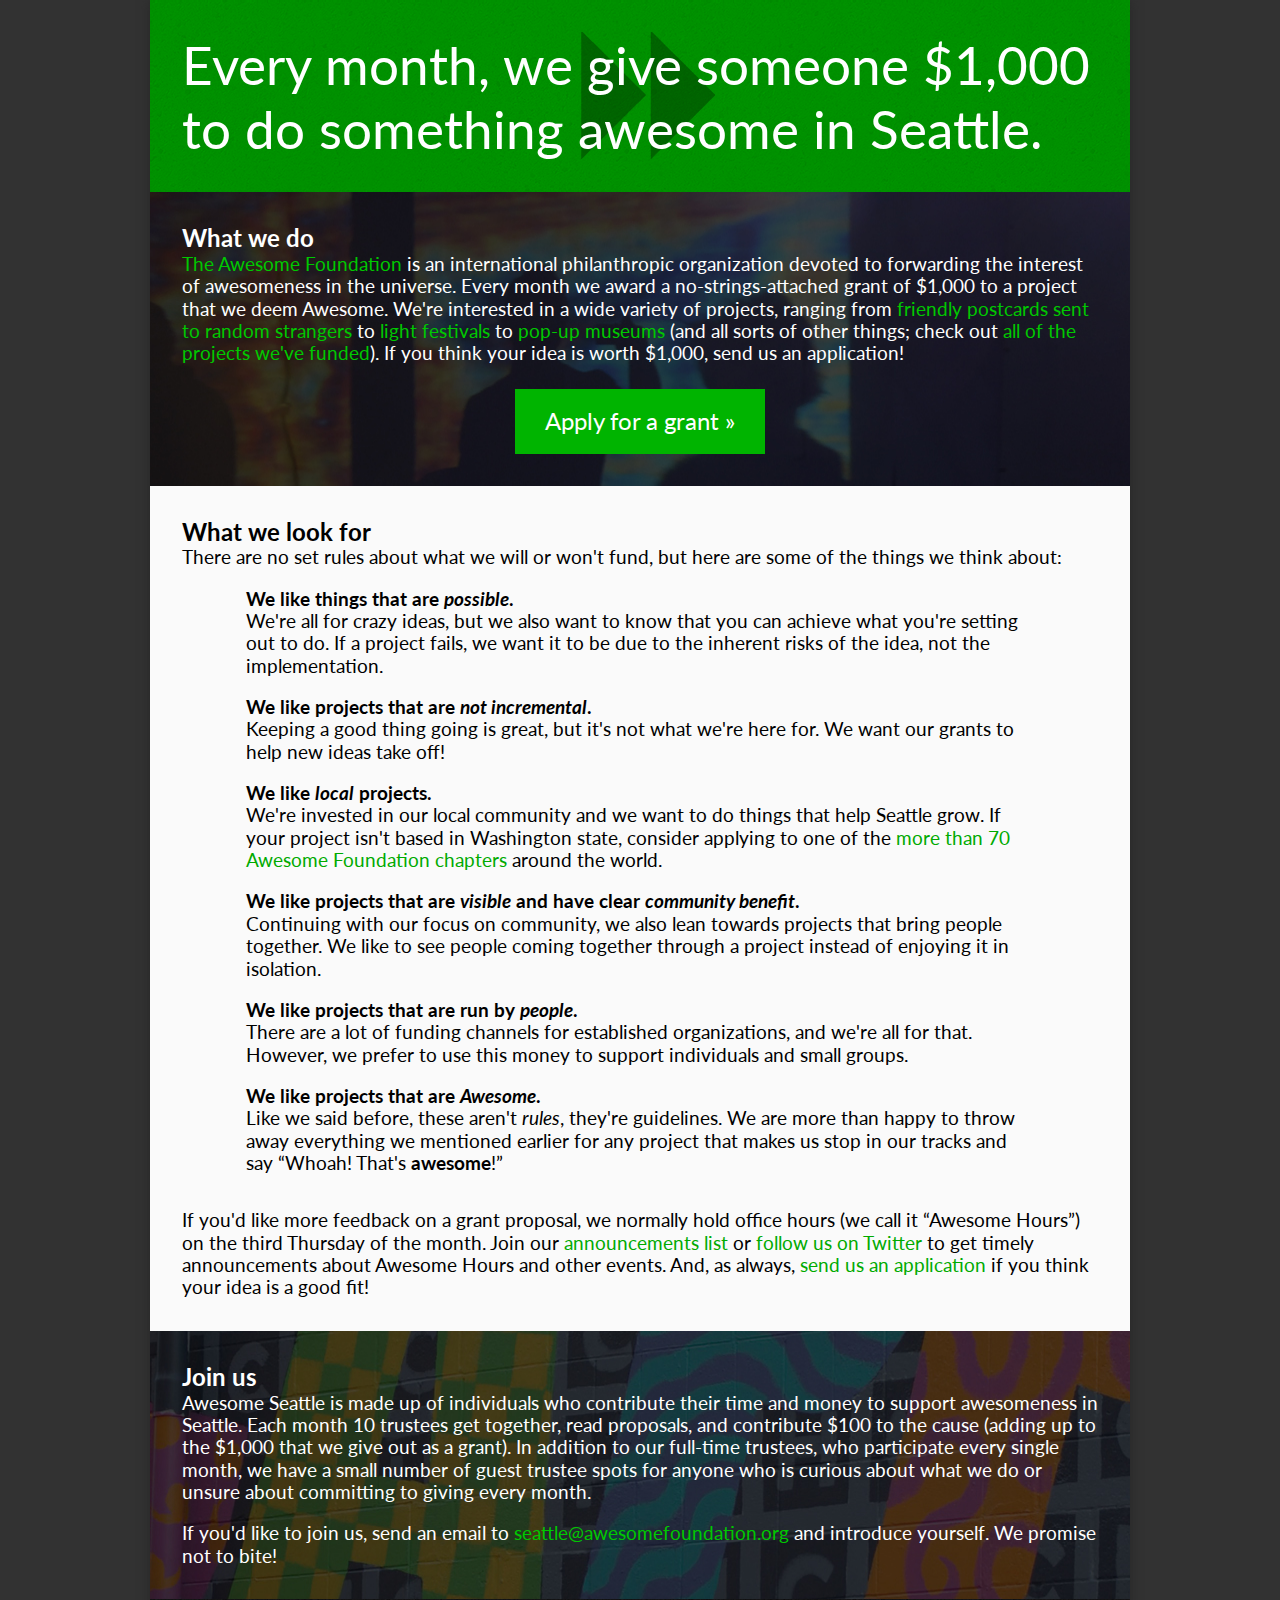
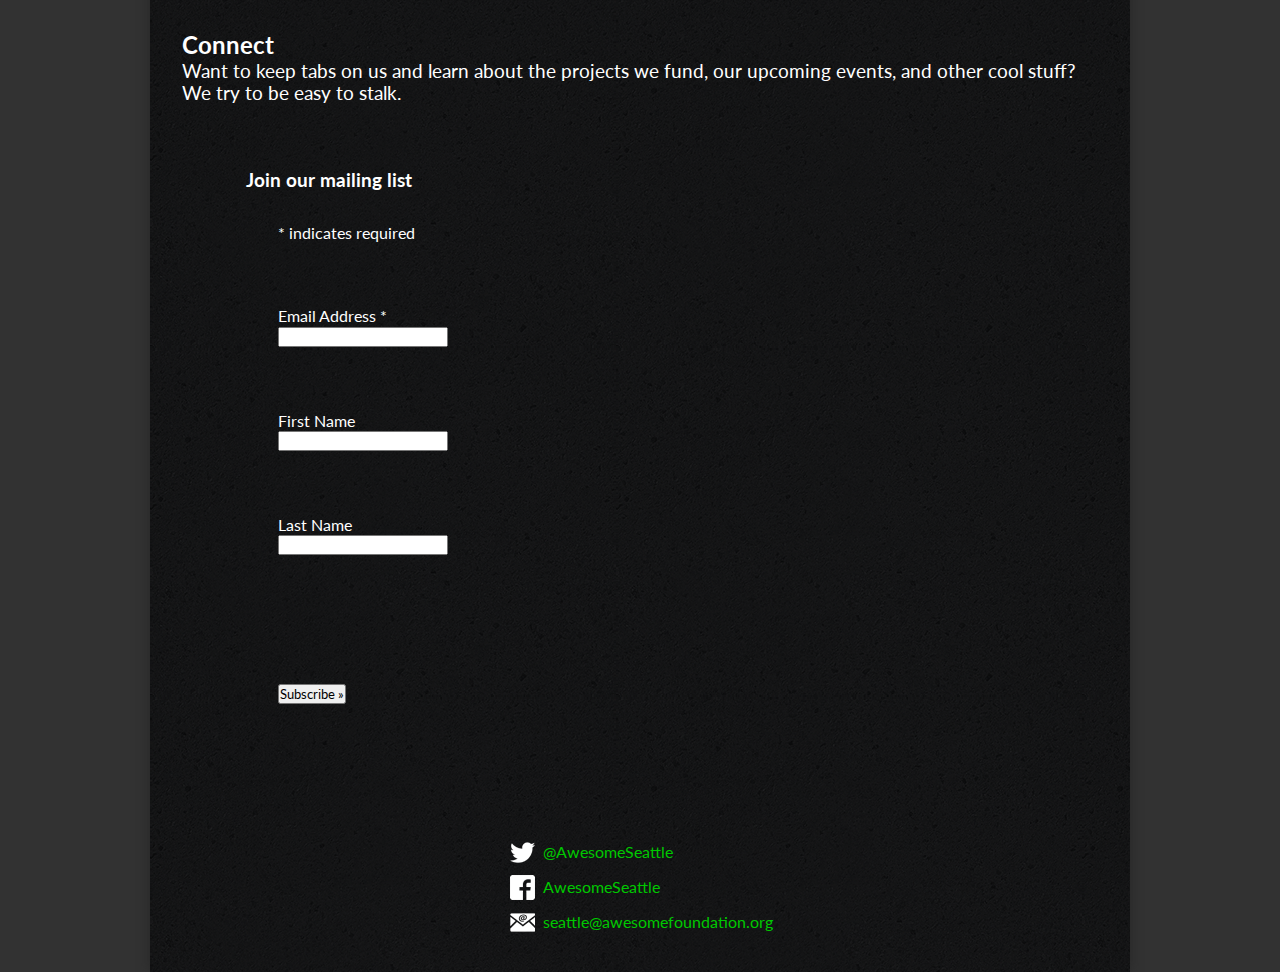
<file: index.html>
<!DOCTYPE html>

<html>
<head>
	<title>Awesome Seattle</title>

	<!-- import stylesheet -->
	<link rel="stylesheet" href="main.css">

	<!-- import favicon -->
	<link rel="shortcut icon" href="/favicon.ico" type="image/x-icon">
	<link rel="icon" href="/favicon.ico" type="image/x-icon">

	<!-- meta information -->
	<meta name="viewport" content="width=device-width, initial-scale=1, maximum-scale=1">
	<meta name="description" content="$1000 microgrants to support Awesome projects in Seattle and the Pacific Northwest.">
	<meta name="keywords" content="awesome, awesome foundation, seattle, grants, philanthropy">
	<script>
  (function(i,s,o,g,r,a,m){i['GoogleAnalyticsObject']=r;i[r]=i[r]||function(){
  (i[r].q=i[r].q||[]).push(arguments)},i[r].l=1*new Date();a=s.createElement(o),
  m=s.getElementsByTagName(o)[0];a.async=1;a.src=g;m.parentNode.insertBefore(a,m)
  })(window,document,'script','//www.google-analytics.com/analytics.js','ga');

  ga('create', 'UA-43270006-1', 'auto');
  ga('send', 'pageview');
	</script>
</head>

<body>
	<div id="header">
		<p>Every month, we give someone $1,000 to do something awesome in Seattle.</p>
	</div>

	<div id="description">
		<h2>What we do</h2>

		<p><a href="http://www.awesomefoundation.org/" title="The global Awesome Foundation">The Awesome Foundation</a> is an international philanthropic organization devoted to forwarding the interest of awesomeness in the universe. Every month we award a no-strings-attached grant of $1,000 to a project that we deem Awesome. We&apos;re interested in a wide variety of projects, ranging from <a href="http://from.postcardsfromfarraway.org/" title="Postcards From Farr Away">friendly postcards sent to random strangers</a> to <a href="http://www.onnof.us/" title="Onn/Of light festival">light festivals</a> to <a href="http://popupmuseum.blogspot.com/p/testing.html" title="The Pop-Up Museum">pop-up museums</a> (and all sorts of other things; check out <a href="http://www.awesomefoundation.org/en/chapters/seattle" title="Awesome Seattle projects">all of the projects we&apos;ve funded</a>). If you think your idea is worth $1,000, send us an application!</p>

		<a href="http://www.awesomefoundation.org/en/submissions/new?chapter=seattle" class="button">Apply for a grant &raquo;</a>
	</div>

	<div id="projects">
		<h2>What we look for</h2>

		<p>There are no set rules about what we will or won&apos;t fund, but here are some of the things we think about:</p>

		<div class="inset">
			<h3>We like things that are <em>possible</em>.</h3>
			<p>We&apos;re all for crazy ideas, but we also want to know that you can achieve what you&apos;re setting out to do. If a project fails, we want it to be due to the inherent risks of the idea, not the implementation.</p>
			
			<h3>We like projects that are <em>not incremental</em>.</h3>
			<p>Keeping a good thing going is great, but it&apos;s not what we&apos;re here for. We want our grants to help new ideas take off!</p>
	
			<h3>We like <em>local</em> projects.</h3>
			<p>We&apos;re invested in our local community and we want to do things that help Seattle grow. If your project isn&apos;t based in Washington state, consider applying to one of the <a href="http://www.awesomefoundation.org/en/chapters" title="Awesome Foundation chapters around the world">more than 70 Awesome Foundation chapters</a> around the world.</p>
	
			<h3>We like projects that are <em>visible</em> and have clear <em>community benefit</em>.</h3>
			<p>Continuing with our focus on community, we also lean towards projects that bring people together. We like to see people coming together through a project instead of enjoying it in isolation.</p>
	
			<h3>We like projects that are run by <em>people</em>.</h3>
			<p>There are a lot of funding channels for established organizations, and we&apos;re all for that. However, we prefer to use this money to support individuals and small groups.</p>
	
			<h3>We like projects that are <em>Awesome</em>.</h3>
			<p>Like we said before, these aren&apos;t <em>rules</em>, they&apos;re guidelines. We are more than happy to throw away everything we mentioned earlier for any project that makes us stop in our tracks and say &ldquo;Whoah! That&apos;s <strong>awesome</strong>!&rdquo;</p>
		</div>

		<p>If you&apos;d like more feedback on a grant proposal, we normally hold office hours (we call it &ldquo;Awesome Hours&rdquo;) on the third Thursday of the month. Join our <a href="http://groups.google.com/group/AFSEA-announce">announcements list</a> or <a href="http://twitter.com/awesomeseattle">follow us on Twitter</a> to get timely announcements about Awesome Hours and other events. And, as always, <a href="http://www.awesomefoundation.org/en/submissions/new?chapter=seattle" title="Apply for grant!">send us an application</a> if you think your idea is a good fit!</p>
	</div>

	<div id="trustees">
		<h2>Join us</h2>

		<p>Awesome Seattle is made up of individuals who contribute their time and money to support awesomeness in Seattle. Each month 10 trustees get together, read proposals, and contribute $100 to the cause (adding up to the $1,000 that we give out as a grant). In addition to our full-time trustees, who participate every single month, we have a small number of guest trustee spots for anyone who is curious about what we do or unsure about committing to giving every month.</p>

		<p>If you&apos;d like to join us, send an email to <a href="mailto:seattle@awesomefoundation.org">seattle@awesomefoundation.org</a> and introduce yourself. We promise not to bite!</p>
	</div>

	<div id="connect">
		<h2>Connect</h2>

		<p>Want to keep tabs on us and learn about the projects we fund, our upcoming events, and other cool stuff? We try to be easy to stalk.</p>

		<!-- Begin MailChimp Signup Form -->
		<div id="mc_embed_signup">
			<form action="//awesomeseattle.us11.list-manage.com/subscribe/post?u=3a42c03e98adf5673ec0bcb2a&amp;id=e1a481ce71" method="post" id="mc-embedded-subscribe-form" name="mc-embedded-subscribe-form" class="validate" target="_blank" novalidate>
			    <div id="mc_embed_signup_scroll">
					<h3>Join our mailing list</h3>
					
					<div class="indicates-required">
						<span class="asterisk">*</span> indicates required
					</div>

					<div class="mc-field-group">
						<label for="mce-EMAIL">Email Address  <span class="asterisk">*</span>
						</label><br/>
						<input type="email" value="" name="EMAIL" class="required email" id="mce-EMAIL">
					</div>

					<div class="mc-field-group">
						<label for="mce-FNAME">First Name </label><br/>
						<input type="text" value="" name="FNAME" class="" id="mce-FNAME">
					</div>

					<div class="mc-field-group">
						<label for="mce-LNAME">Last Name </label><br/>
						<input type="text" value="" name="LNAME" class="" id="mce-LNAME">
					</div>

					<div id="mce-responses" class="clear">
						<div class="response" id="mce-error-response" style="display:none"></div>
						<div class="response" id="mce-success-response" style="display:none"></div>
					</div>    <!-- real people should not fill this in and expect good things - do not remove this or risk form bot signups-->

			    	<div style="position: absolute; left: -5000px;"><input type="text" name="b_3a42c03e98adf5673ec0bcb2a_e1a481ce71" tabindex="-1" value=""></div>

			    	<div class="clear">
			    		<input type="submit" value="Subscribe &raquo;" name="subscribe" id="mc-embedded-subscribe" class="button">
		    		</div>
			    </div>
			</form>
		</div>
		<!--End mc_embed_signup-->

		<br/>

		<ul>
			<li><a href="http://twitter.com/awesomeseattle" class="twitter">@AwesomeSeattle</a></li>
			<li><a href="https://www.facebook.com/AwesomeSeattle" class="facebook">AwesomeSeattle</a></li>
			<li><a href="mailto:seattle@awesomefoundation.org" class="email">seattle@awesomefoundation.org</a></li>
		</ul>
	</div>
</body>
</html>
</file>
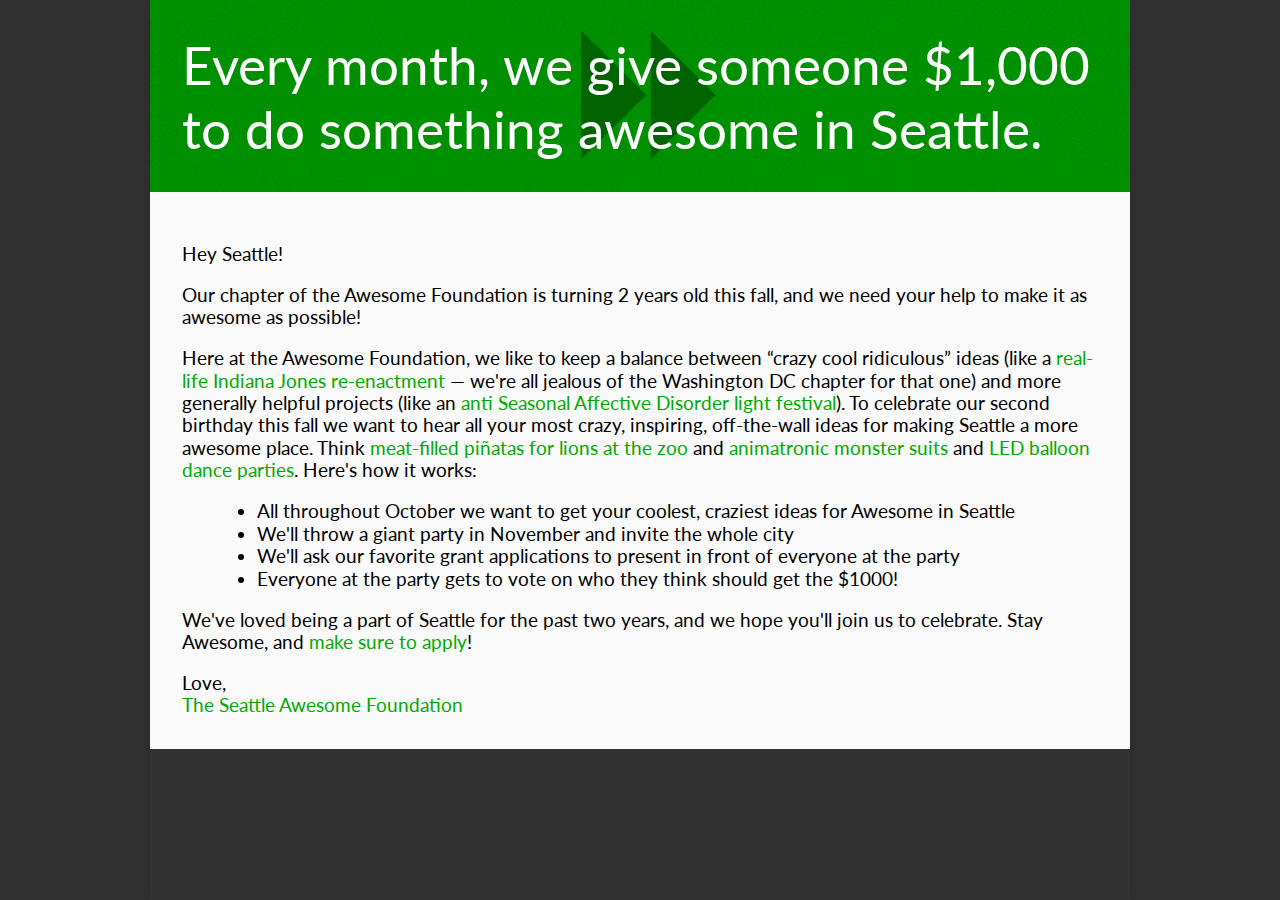
<file: challenge/index.html>
<html>
<head>
	<title>Awesome Challenge Month</title>

	<!-- import stylesheet -->
	<link rel="stylesheet" href="../main.css">

	<!-- import favicon -->
	<link rel="shortcut icon" href="../favicon.ico" type="image/x-icon">
	<link rel="icon" href="../favicon.ico" type="image/x-icon">

	<!-- meta information -->
	<meta name="viewport" content="width=device-width, initial-scale=1, maximum-scale=1">
	<meta name="description" content="$1000 microgrants to support Awesome projects in Seattle and the Pacific Northwest.">
	<meta name="keywords" content="awesome, awesome foundation, seattle, grants, philanthropy">
</head>

<body>
	<div id="header">
		<p>Every month, we give someone $1,000 to do something awesome in Seattle.</p>
	</div>

	<div id="projects">
		<p>Hey Seattle!</p>

		<p>Our chapter of the Awesome Foundation is turning 2 years old this fall, and we need your help to make it as awesome as possible!</p>

		<p>Here at the Awesome Foundation, we like to keep a balance between &ldquo;crazy cool ridiculous&rdquo; ideas (like a <a href="http://blog.awesomefoundation.org/2011/08/27/indiana-jones-and-the-alley-of-doom/">real-life Indiana Jones re-enactment</a> &mdash; we&apos;re all jealous of the Washington DC chapter for that one) and more generally helpful projects (like an <a href="http://www.awesomefoundation.org/en/projects/7020-of-onn">anti Seasonal Affective Disorder light festival</a>). To celebrate our second birthday this fall we want to hear all your most crazy, inspiring, off-the-wall ideas for making Seattle a more awesome place. Think <a href="http://www.awesomefoundation.org/en/projects/16881-meat-filled-zebra-pinatas">meat-filled pi&ntilde;atas for lions at the zoo</a> and <a href="http://animatronicmonstersuit.tumblr.com/">animatronic monster suits</a> and <a href="http://youtu.be/bZFJgNjDPKQ">LED balloon dance parties</a>. Here&apos;s how it works:</p>

		<ul>
			<li>All throughout October we want to get your coolest, craziest ideas for Awesome in Seattle</li>
			<li>We&apos;ll throw a giant party in November and invite the whole city</li>
			<li>We&apos;ll ask our favorite grant applications to present in front of everyone at the party</li>
			<li>Everyone at the party gets to vote on who they think should get the $1000!</li>
		</ul>

		<p>We&apos;ve loved being a part of Seattle for the past two years, and we hope you&apos;ll join us to celebrate. Stay Awesome, and <a href="http://www.awesomefoundation.org/en/submissions/new?chapter=seattle">make sure to apply</a>!</p>

		<p>
			Love,<br>
			<a href="http://awesomeseattle.org">The Seattle Awesome Foundation</a>
		</p>
	</div>

	<script type="text/javascript">var _gaq=_gaq||[];_gaq.push(['_trackPageview']);(function(){var ga=document.createElement('script');ga.type='text/javascript';ga.async=true;ga.src='http://www.google-analytics.com/ga.js';var s=document.getElementsByTagName('script')[0];s.parentNode.insertBefore(ga,s);})();</script>
</body>
</html>
</file>
<file: main.css>
/*
	AWESOME SEATTLE main site
	all content, minus that attributed below, and code belongs to Awesome Seattle

	background images:
	Onn/Of photograph CC-BY Andy Pixel (http://www.flickr.com/photos/smull/)
	Capitol Club mural photograph CC-BY Nikki Lee (http://nicoleblee.com)

	icons:
	email CC Douglas Nash (http://thenounproject.com/dougthenash)
	Twitter and Facebook icons courtesy of their respective companies
*/


@import url(http://fonts.googleapis.com/css?family=Lato:300,300italic);

/* CSS RESET AND BASE STYLE */
* {
	padding: 0;
	margin: 0;
	font-family: 'Lato', sans-serif;
	font-style: normal;
	line-height: 120%;
}

p {
	margin: 1em auto 0 auto;
	max-width: 50em;
	font-size: 14pt;
}

h2+p, h3+p {
	margin-top: 0;
}

em {
	font-style: italic;
}

strong {
	font-style: bold;
}

/* base link styling */
a {
	color: rgb(0, 200, 0);
	text-decoration: none;
}

a:hover, a:active {
	color: rgb(0, 170, 0);
	text-decoration: underline;
}

#projects a {
	color: rgb(0, 170, 0);
}

#projects a:hover, #projects a:active {
	color: rgb(0, 190, 0);
}

a.button {
	display: inline-block;
	text-align: center;
	margin: 1em auto auto auto;
	padding: .75em 1.25em;
	font-size: 150%;

	color: white;
	background-color: rgb(0, 180, 0);
}

a:hover.button, a:active.button {
	background-color: rgb(0, 200, 0);
	text-decoration: none;
}

#connect a {
	display: inline-block;
	padding-left: 35px;
	padding-top: 2px;
	height: 23px;
	margin: 5px auto;
	background-image: url("img/social_sprite.png");
	background-repeat: no-repeat;
}

a.twitter {
	background-position: 2px center;
}

a.facebook {
	background-position: 2px bottom;
}

a.email {
	background-position: 2px top;
}

/* base div styling */
div {
	padding: 2em;
}

#header {
	background-image: url("img/asfalt_green.png");
	color: white;
}

#header p {
	font-size: 2em;
	margin: 0;
}

#description {
	text-align: center;
}

#description h2, #description p {
	text-align: left;
}

#projects {
	background-color: rgb(250,250,250);
}

#projects .inset {
	margin: -2em 2em -1em 2em;
}

#projects h3 {
	margin-top: 1em;
}

#projects ul {
	font-size: 14pt;
	margin: 1em 4em;
}

#connect {
	text-align: center;
	background-image: url("img/asfalt.png");
	color: white;
}

#connect * {
	text-align: left;
}

#connect ul {
	margin-top: 1em;
	display: inline-block;
	list-style-type: none;
}

/* MOBILE VERSION */
@media (max-width: 767px) {
	#header {}

	#description {		
		background-image: url("img/onnof_small.jpg");
		background-position: center;
		color: white;
	}

	#projects {
	}

	#projects .inset {
		padding: 0;
		margin: 0 1.5em 1em 1.5em;
	}

	#trustees {
		background-image: url("img/mural_small.jpg");
		background-position: center;
		color: white;
	}

	#connect {}
}

/* TABLET VERSION */
@media (min-width: 768px) {
	#header {}

	#description {
		background-image: url("img/onnof_medium.jpg");
		background-position: center;
		background-repeat: no-repeat;
		color: white;
	}

	#projects {}

	#trustees {
		background-image: url("img/mural_medium.jpg");
		background-position: center;
		background-repeat: no-repeat;
		color: white;
	}

	#connect {}
}

/* DESKTOP */
@media (min-width: 980px) {
	html {
		background-color: rgb(50, 50, 50)
	}

	body {
		max-width: 980px;
		margin: auto;
		box-shadow: 0 0 10px rgb(40,40,40);
	}

	#header {}

	#header p {
		font-size: 40pt;
		background-image: url("img/aflogo.png");
		background-repeat: no-repeat;
		background-position: center;
	}

	#description {
		background-image: url("img/onnof_large.jpg");
	}

	#projects {}

	#trustees {
		background-image: url("img/mural_large.jpg");
	}

	#connect {}
}

/* LARGE SCREEN */
@media (min-width: 1200px) {
	#header {}

	#description {}

	#projects {}

	#trustees {}

	#connect {}
}
</file>
